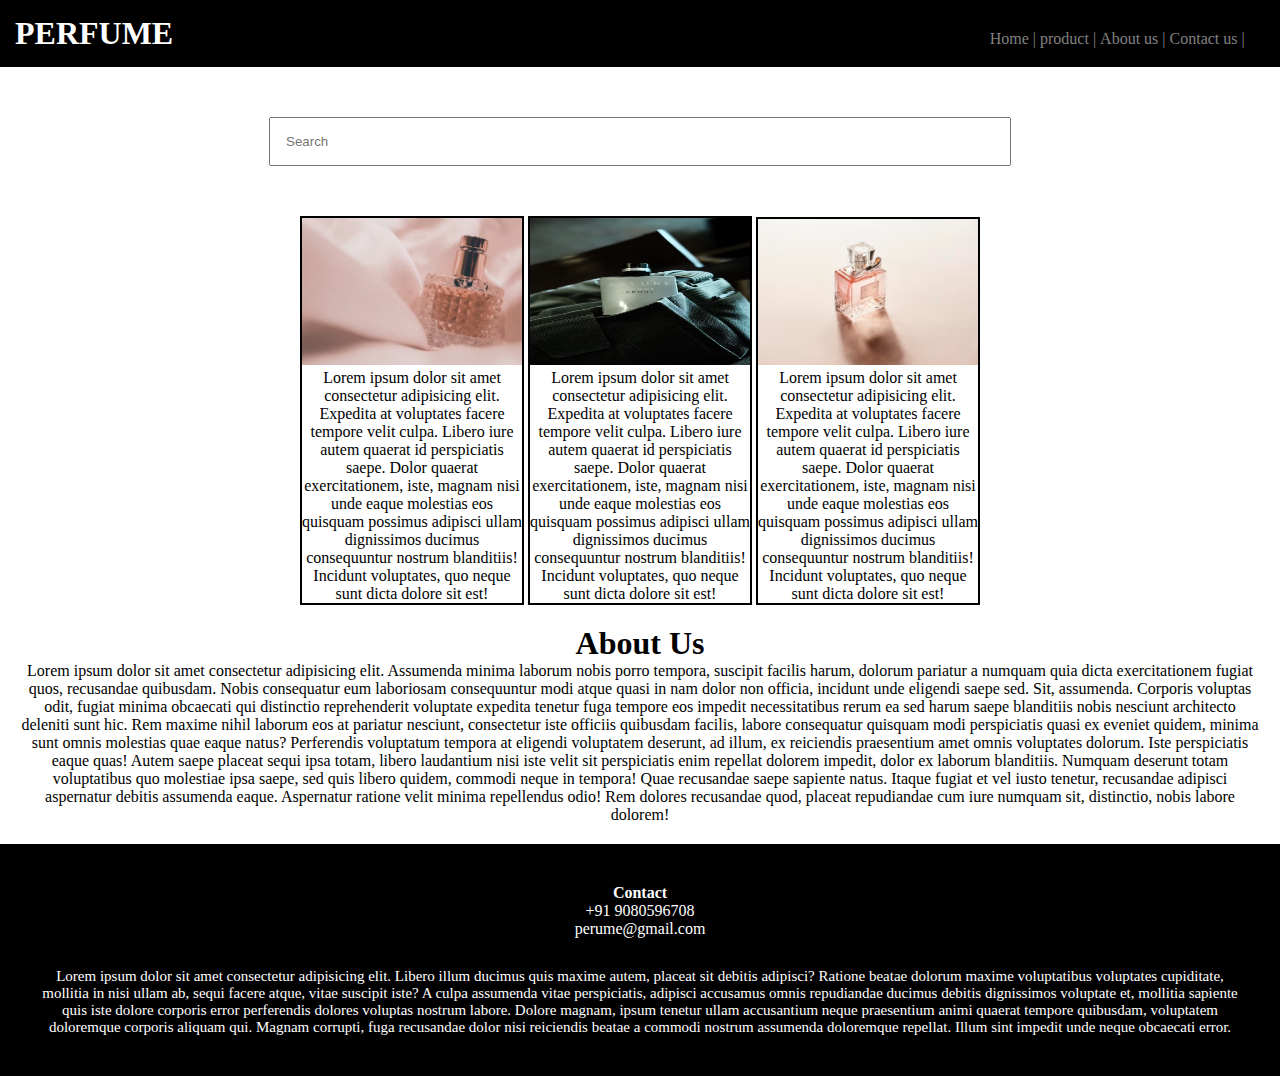
<file: voi/index.html>
<!DOCTYPE html>
<html lang="en">
<head>
    <title>pefume</title>
    <link rel="stylesheet" href="style.css">

</head>

<body>
    <div class="header">
        <nav>
            <h1>PERFUME</h1>
            <ul>
                <li>Home |</li>
                <li >product |</li>
                <li> About us |</li>
                <li> Contact us |</li>
            </ul>
        </nav>
    </div>
    <div class="searchbar">
        <input placeholder="Search">
    </div>

    <div class="products">
        <div class="box">
            <img src="New folder/pic1.avif" width="220px">
            <p>Lorem ipsum dolor sit amet consectetur adipisicing elit. Expedita at voluptates facere tempore velit culpa. Libero iure autem quaerat id perspiciatis saepe. Dolor quaerat exercitationem, iste, magnam nisi unde eaque molestias eos quisquam possimus adipisci ullam dignissimos ducimus consequuntur nostrum blanditiis! Incidunt voluptates, quo neque sunt dicta dolore sit est!</p>

        </div>

        <div class="box">
            <img src="New folder/pic2.avif" width="220px" height="147px">
            <p>Lorem ipsum dolor sit amet consectetur adipisicing elit. Expedita at voluptates facere tempore velit culpa. Libero iure autem quaerat id perspiciatis saepe. Dolor quaerat exercitationem, iste, magnam nisi unde eaque molestias eos quisquam possimus adipisci ullam dignissimos ducimus consequuntur nostrum blanditiis! Incidunt voluptates, quo neque sunt dicta dolore sit est!</p>

        </div>

        <div class="box">
            <img src="New folder/pic3.avif" width="220px">
            <p>Lorem ipsum dolor sit amet consectetur adipisicing elit. Expedita at voluptates facere tempore velit culpa. Libero iure autem quaerat id perspiciatis saepe. Dolor quaerat exercitationem, iste, magnam nisi unde eaque molestias eos quisquam possimus adipisci ullam dignissimos ducimus consequuntur nostrum blanditiis! Incidunt voluptates, quo neque sunt dicta dolore sit est!</p>

        </div>
    </div>
    <div class="about">
        <h1> About Us

        </h1>
        <p>Lorem ipsum dolor sit amet consectetur adipisicing elit. Assumenda minima laborum nobis porro tempora, suscipit facilis harum, dolorum pariatur a numquam quia dicta exercitationem fugiat quos, recusandae quibusdam. Nobis consequatur eum laboriosam consequuntur modi atque quasi in nam dolor non officia, incidunt unde eligendi saepe sed. Sit, assumenda. Corporis voluptas odit, fugiat minima obcaecati qui distinctio reprehenderit voluptate expedita tenetur fuga tempore eos impedit necessitatibus rerum ea sed harum saepe blanditiis nobis nesciunt architecto deleniti sunt hic. Rem maxime nihil laborum eos at pariatur nesciunt, consectetur iste officiis quibusdam facilis, labore consequatur quisquam modi perspiciatis quasi ex eveniet quidem, minima sunt omnis molestias quae eaque natus? Perferendis voluptatum tempora at eligendi voluptatem deserunt, ad illum, ex reiciendis praesentium amet omnis voluptates dolorum. Iste perspiciatis eaque quas! Autem saepe placeat sequi ipsa totam, libero laudantium nisi iste velit sit perspiciatis enim repellat dolorem impedit, dolor ex laborum blanditiis. Numquam deserunt totam voluptatibus quo molestiae ipsa saepe, sed quis libero quidem, commodi neque in tempora! Quae recusandae saepe sapiente natus. Itaque fugiat et vel iusto tenetur, recusandae adipisci aspernatur debitis assumenda eaque. Aspernatur ratione velit minima repellendus odio! Rem dolores recusandae quod, placeat repudiandae cum iure numquam sit, distinctio, nobis labore dolorem!</p>
    </div>
    <div class="contact">
        <h4>
            Contact
        </h4>
        <p>+91 9080596708</p>
        <p>
            perume@gmail.com
        </p>
        <P style="margin-top: 30px;font-size: 15px;">
            Lorem ipsum dolor sit amet consectetur adipisicing elit. Libero illum ducimus quis maxime autem, placeat sit debitis adipisci? Ratione beatae dolorum maxime voluptatibus voluptates cupiditate, mollitia in nisi ullam ab, sequi facere atque, vitae suscipit iste? A culpa assumenda vitae perspiciatis, adipisci accusamus omnis repudiandae ducimus debitis dignissimos voluptate et, mollitia sapiente quis iste dolore corporis error perferendis dolores voluptas nostrum labore. Dolore magnam, ipsum tenetur ullam accusantium neque praesentium animi quaerat tempore quibusdam, voluptatem doloremque corporis aliquam qui. Magnam corrupti, fuga recusandae dolor nisi reiciendis beatae a commodi nostrum assumenda doloremque repellat. Illum sint impedit unde neque obcaecati error.
        </P> 
       </div>

</body>
</html>
</file>
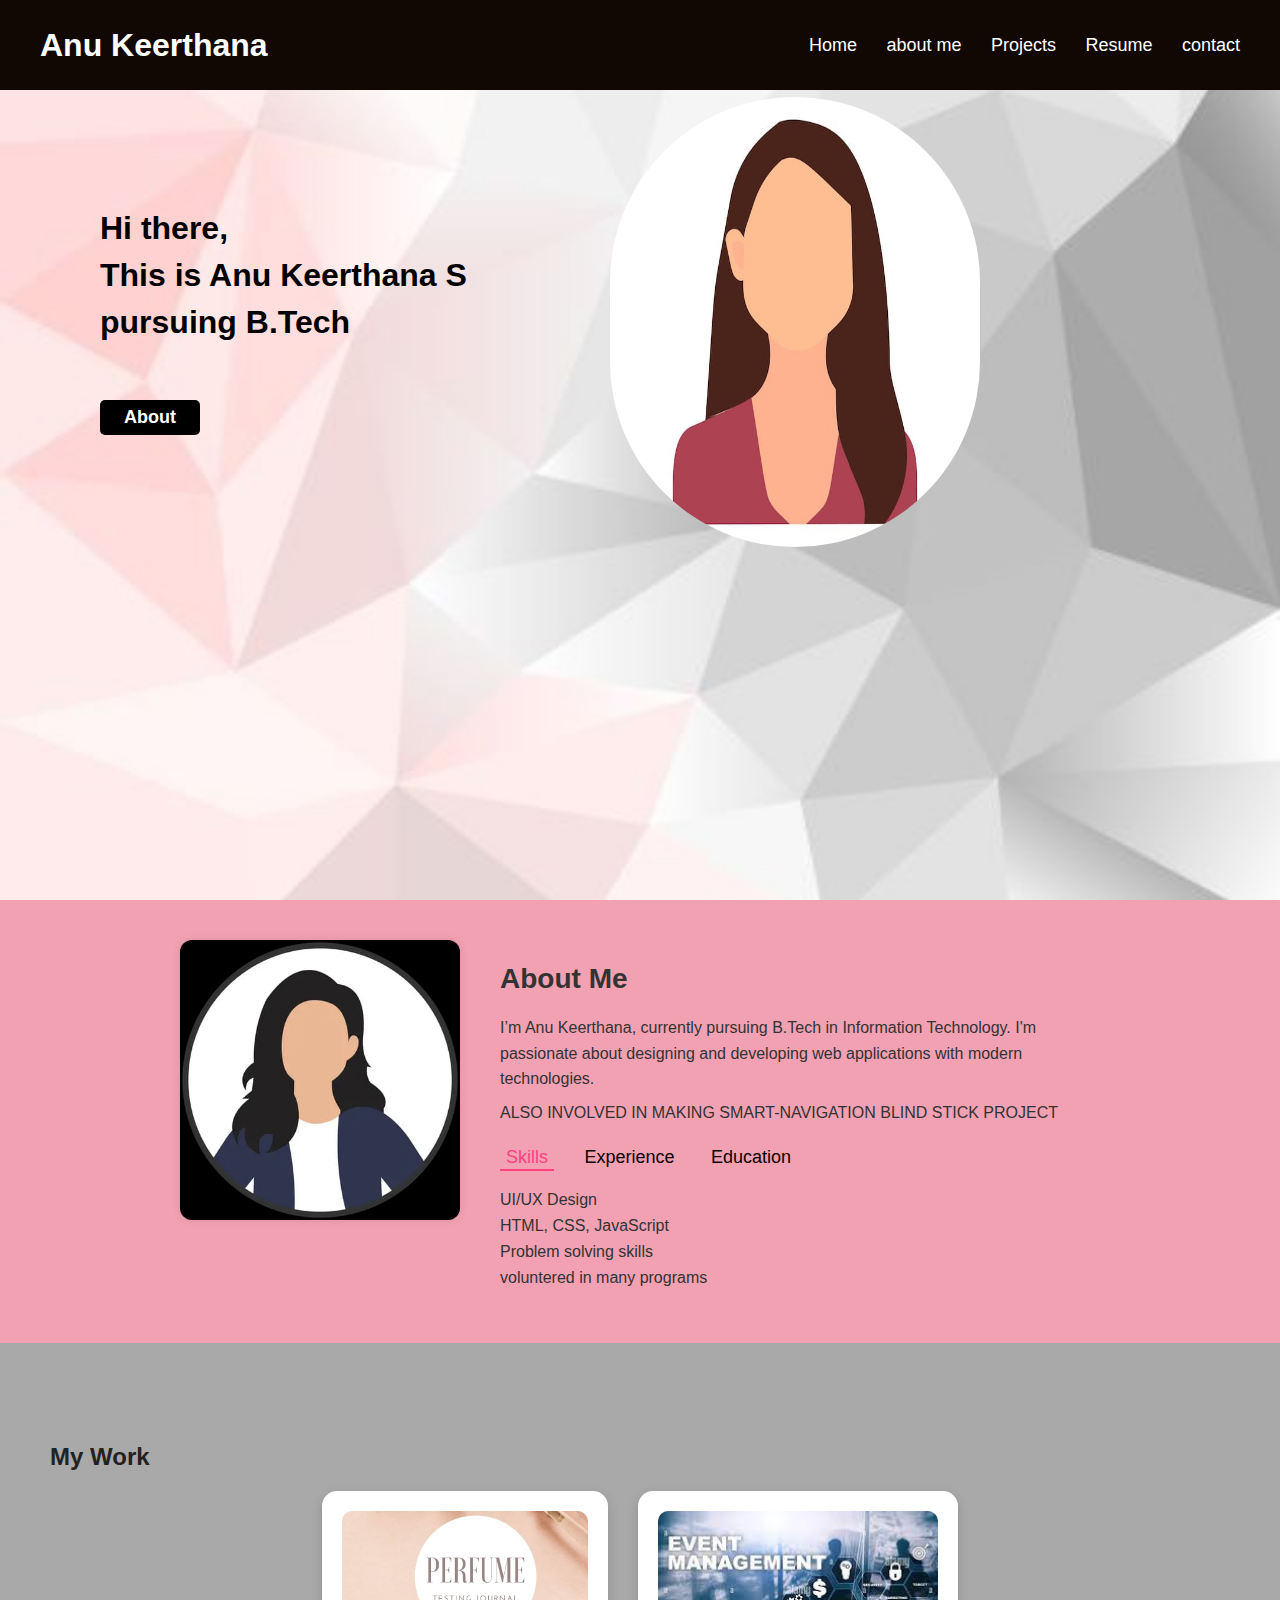
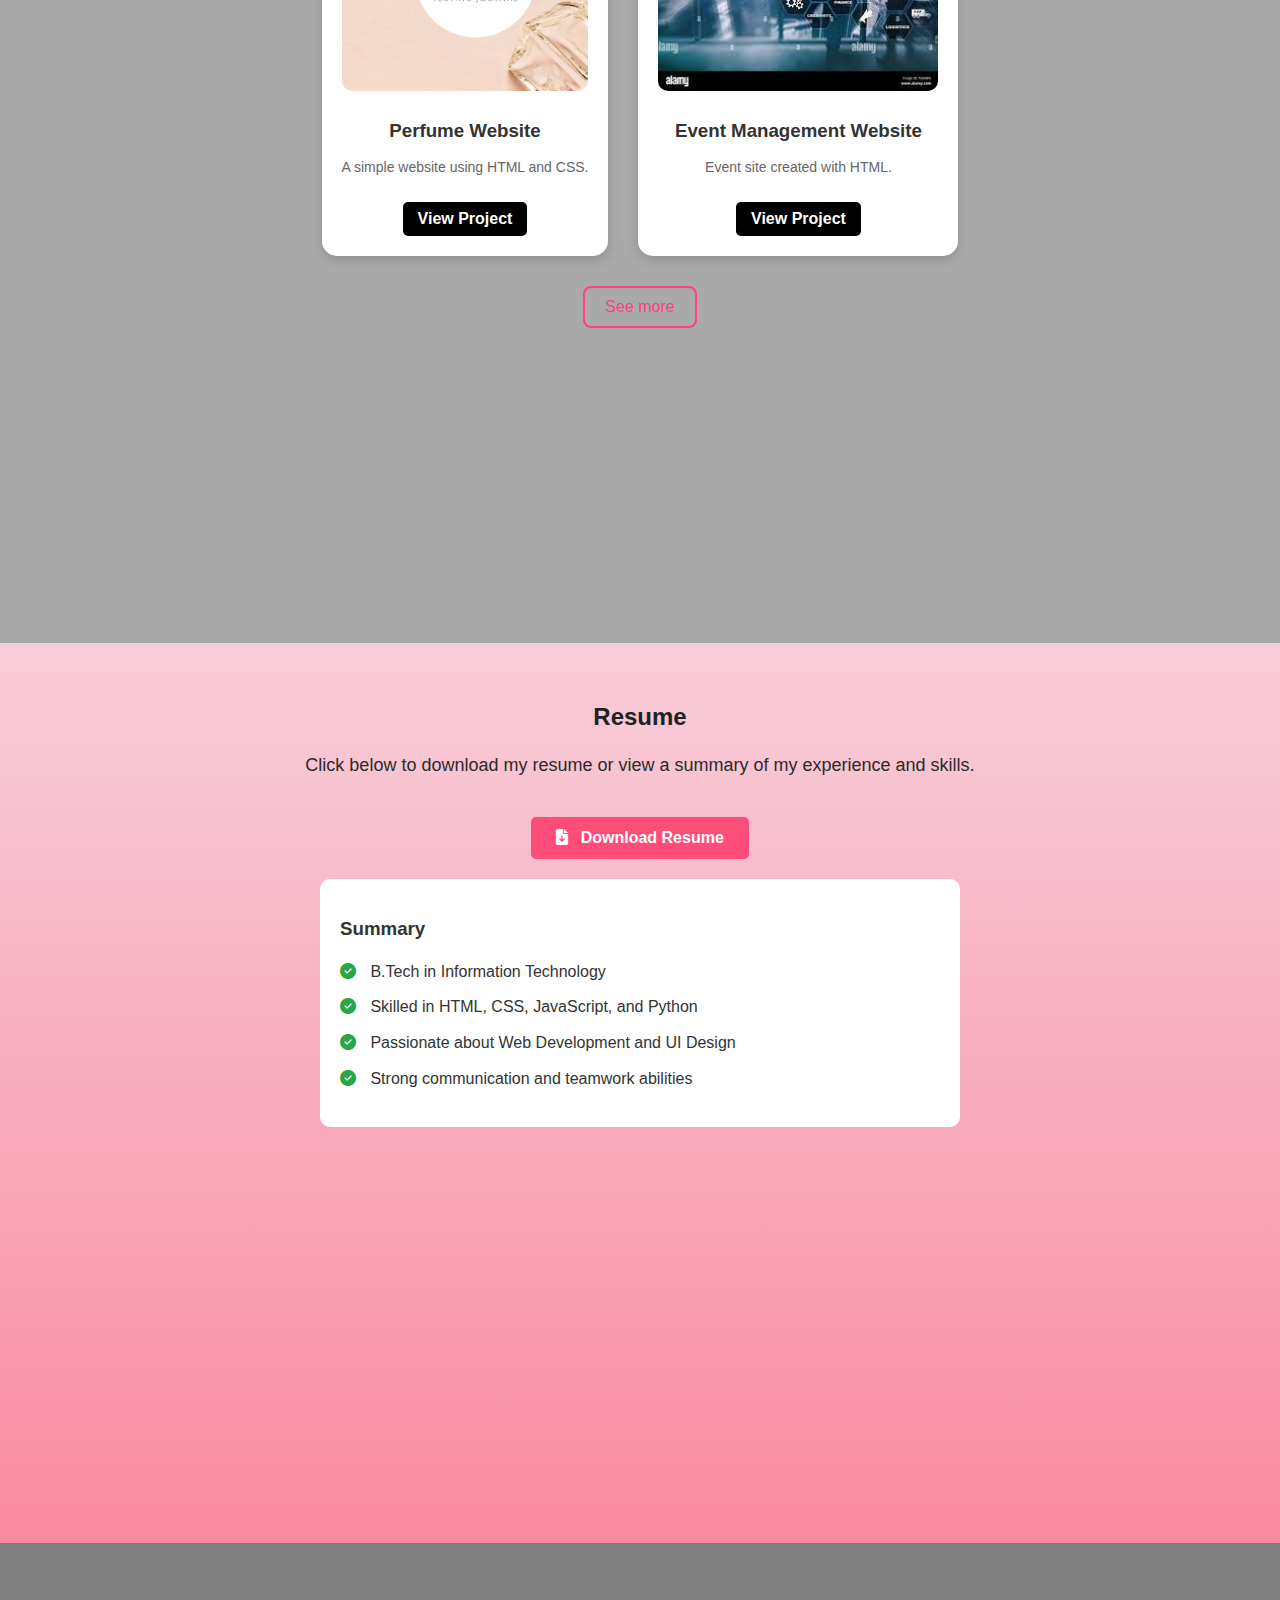
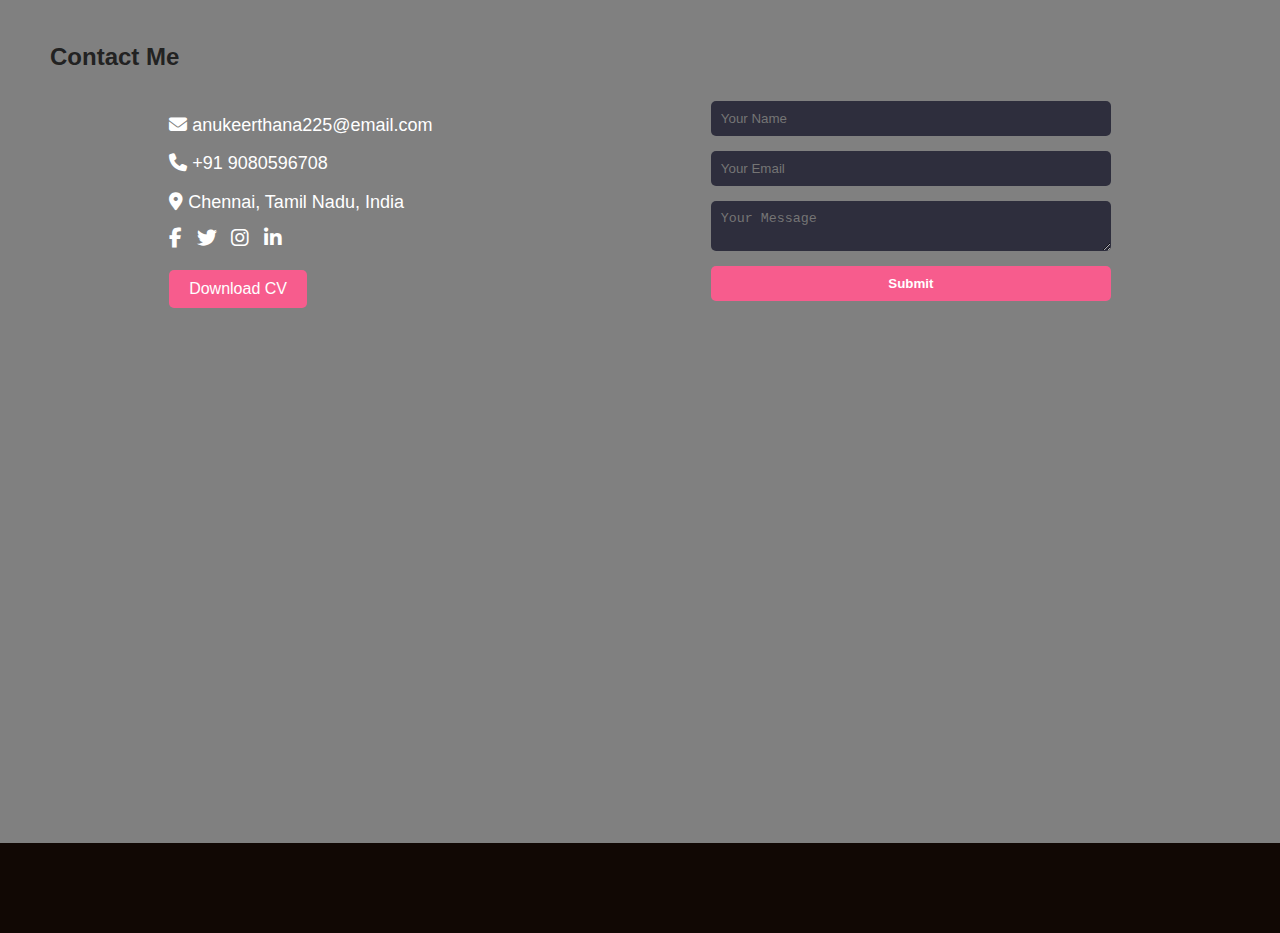
<file: v.html>
<!DOCTYPE html>
<html lang="en">
<head>
    <link rel="stylesheet" href="https://cdnjs.cloudflare.com/ajax/libs/font-awesome/6.4.0/css/all.min.css">
  <meta charset="UTF-8" />
  <meta name="viewport" content="width=device-width, initial-scale=1.0"/>
  <title>Anu Keerthana Portfolio</title>
  <style>
    html {
      scroll-behavior: smooth;
    }
    body {
      margin: 0;
      font-family: Arial, sans-serif;
    }
    .main1 {
      width: 100vw;
      height: 10vh;
      background-color: rgb(17, 8, 4);
      color: white;
      display: flex;
      justify-content: space-between;
      align-items: center;
      padding: 0 40px;
      box-sizing: border-box;
      position: fixed;
      top: 0;
      left: 0;
      z-index: 10;
    }

    .main1 h1 {
      margin: 0;
    }

    .nav-links a {
      color: white;
      margin-left: 25px;
      text-decoration: none;
      font-size: 18px;
    }

    .nav-links a:hover {
      text-decoration: underline;
    }
    section {
      padding-top: 100px;
    }
    .main2 {
      width: 100vw;
      height: 100vh;
      background-color: rgb(132, 229, 179);
      position: relative;
    }

    #im1 {
      width: 100%;
      height: 100%;
      object-fit: cover;
      position: absolute;
      top: 0;
      left: 0;
      z-index: 1;
    }

    .main21 {
      position: absolute;
      top: 200px;
      left: 100px;
      z-index: 2;
    }

    .main21 h1 {
      margin: 10px 0;
    }

    .main22 {
      position: absolute;
      left: 100px;
      top: 400px;
      z-index: 2;
    }

    .main22 button {
      width: 100px;
      height: 35px;
      font-size: large;
      font-weight: bold;
      background-color: black;
      color: white;
      border: none;
      cursor: pointer;
      border-radius: 5px;
    }

    .main22 button:hover {
      background-color: darkgray;
    }

    .main23 {
      position: absolute;
      right: 300px;
      top: 97px;
      z-index: 2;
    }

    .main23 img {
      height: 450px;
      width: 370px;
      border-radius: 250px;
    }

    .main24 {
      position: absolute;
      right: 100px;
      top: 150px;
      display: none;
      background-color: white;
      padding: 20px 30px;
      border-radius: 15px;
      width: 350px;
      box-shadow: 0 0 15px rgba(0, 0, 0, 0.2);
      font-size: 16px;
      z-index: 2;
    }

    .section {
      width: 100vw;
      padding: 80px 50px;
      box-sizing: border-box;
    }

    #projects, #resume, #contact {
      background-color: #f4f4f4;
    }

    .section h2 {
      margin-bottom: 20px;
    }

    .main3 {
      width: 100vw;
      height: 10vh;
      background-color: rgb(17, 8, 4);
    }

    #home {
      background-color:black; 
    }

    #projects {
      background-color: darkgray; 
    }

    #resume {
      background-color: lightcoral; 
    }

    #contact {
      background-color:grey; 
    }

    .section {
      width: 100vw;
      padding: 80px 50px;
      box-sizing: border-box;
      min-height: 100vh;
    }

    .section h2 {
      margin-bottom: 20px;
      color: #222;
    }

    .section p, .section li {
      font-size: 18px;
      line-height: 1.6;
    }
    .project {
    background-color: white;
    padding: 20px;
    margin-bottom: 20px;
    border-radius: 10px;
    box-shadow: 0 0 10px rgba(0,0,0,0.1);
}

.project h3 {
    margin-top: 0;
    color: #333;
}

.project a {
    display: inline-block;
    margin-top: 10px;
    padding: 8px 12px;
    background-color: black;
    color: white;
    text-decoration: none;
    border-radius: 5px;
}

.project a:hover {
    background-color: rgb(30, 13, 13);
}

.project-grid {
    display: flex;
    flex-wrap: wrap;
    gap: 30px;
    justify-content: center;
    margin-top: 20px;
}

.project-card {
    background-color: white;
    border-radius: 15px;
    box-shadow: 0 4px 12px rgba(0,0,0,0.15);
    padding: 20px;
    max-width: 280px;
    text-align: center;
    transition: transform 0.3s ease;
}

.project-card:hover {
    transform: translateY(-5px);
}

.project-card img {
    width: 100%;
    border-radius: 10px;
    height: 180px;
    object-fit: cover;
    margin-bottom: 15px;
}

.project-card h3 {
    margin: 10px 0;
    color: #333;
}

.project-card p {
    font-size: 14px;
    color: #666;
}

.project-card a {
    display: inline-block;
    margin-top: 10px;
    padding: 8px 15px;
    background-color: black;
    color: white;
    text-decoration: none;
    border-radius: 5px;
    font-weight: bold;
}

.project-card a:hover {
    background-color: darkgray;
}

.see-more {
    text-align: center;
    margin-top: 30px;
}

.see-more button {
    padding: 10px 20px;
    font-size: 16px;
    background: transparent;
    border: 2px solid #ff4081;
    color: #ff4081;
    border-radius: 8px;
    cursor: pointer;
}

.see-more button:hover {
    background-color: #ff4081;
    color: white;
}
.contact-container {
  display: flex;
  flex-wrap: wrap;
  gap: 40px;
  margin-top: 30px;
  justify-content: space-around;
}

.contact-info {
  max-width: 300px;
  color: white;
}

.contact-info p {
  margin: 10px 0;
}

.social-icons a {
  margin-right: 10px;
  color: white;
  font-size: 20px;
  text-decoration: none;
}

.download-btn {
  display: inline-block;
  margin-top: 20px;
  background: #f75c8d;
  color: white;
  padding: 10px 20px;
  border-radius: 5px;
  text-decoration: none;
}

.contact-form {
  max-width: 400px;
  display: flex;
  flex-direction: column;
  width: 100%;
}

.contact-form input, .contact-form textarea {
  padding: 10px;
  margin-bottom: 15px;
  background: #2e2e3d;
  color: white;
  border: none;
  border-radius: 5px;
}

.contact-form button {
  padding: 10px;
  background: #f75c8d;
  color: white;
  border: none;
  font-weight: bold;
  cursor: pointer;
  border-radius: 5px;
}
#resume {
  padding: 40px;
  background: linear-gradient(to bottom, #f8cdda, #f88ba1);
  color: #2b2b2b;
  text-align: center;
}

.download-resume-btn {
  display: inline-block;
  margin: 20px 0;
  padding: 12px 25px;
  background-color: #ff4d79;
  color: white;
  border-radius: 5px;
  text-decoration: none;
  font-weight: bold;
  font-size: 16px;
}

.download-resume-btn i {
  margin-right: 8px;
}

.resume-summary {
  text-align: left;
  max-width: 600px;
  margin: 0 auto;
  background: #fff;
  padding: 20px;
  border-radius: 10px;
  color: #333;
}

.resume-summary ul {
  list-style: none;
  padding: 0;
}

.resume-summary li {
  margin-bottom: 10px;
  font-size: 16px;
}

.resume-summary i {
  color: #28a745;
  margin-right: 10px;
}
#about {
  padding: 40px;
  background-color: #f2a1b2;
  color: #333;
}

#about h2 {
  font-size: 28px;
  margin-bottom: 20px;
}

#about p {
  margin: 8px 0;
  line-height: 1.6;
}
.about-section {
  background-color: #111;
  color: #ff4081;
  padding: 60px 20px;
}

.about-container {
  display: flex;
  flex-wrap: wrap;
  gap: 40px;
  align-items: flex-start;
  justify-content: center;
}

.about-img img {
  width: 280px;
  border-radius: 12px;
  box-shadow: 0 0 10px rgba(0, 0, 0, 0.1);
}

.about-content {
  max-width: 600px;
}

.about-tabs {
  margin: 20px 0;
}

.tab-btn {
  background: none;
  border: none;
  color: #0a0101;
  margin-right: 20px;
  font-size: 18px;
  cursor: pointer;
}

.tab-btn.active {
  color: #ff4081;
  border-bottom: 2px solid #ff4081;
}

.tab-content ul {
  list-style: none;
  padding: 0;
}

.tab-content li {
  margin: 8px 0;
}

  </style>
</head>
<body>

  <div class="main1">
    <h1>Anu Keerthana</h1>
    <div class="nav-links">
      <a href="#home">Home</a>
      <a href="#about">about me</a>
      <a href="#projects">Projects</a>
      <a href="#resume">Resume</a>
      <a href="#contact">contact</a>
    </div>
  </div>

  <div class="main2" id="home">
    <img src="t.jpg" alt="img" id="im1">
    
    <div class="main21">
      <h1 id="h1">Hi there,</h1>
      <h1 id="h2">This is Anu Keerthana S</h1>
      <h1 id="h3">pursuing B.Tech</h1>
    </div>

    <div class="main22">
      <button id="aboutBtn"><b>About</b></button>
    </div>

    <div class="main23" id="visible">
      <img src="WhatsApp Image 2025-05-07 at 23.23.31_9a9ac758.jpg" alt="profile">
    </div>

    <div class="main24" id="hidden">

    </div>
  </div>
  
    <section id="about" class="about-section">
  <div class="about-container">
   
    <div class="about-img">
      <img src="a.jpg" alt="Anu Keerthana">
    </div>

    
    <div class="about-content">
      <h2>About Me</h2>
      <p>I’m Anu Keerthana, currently pursuing B.Tech in Information Technology. I'm passionate about designing and developing 
        web applications with modern technologies.</p>
      <p>ALSO INVOLVED IN MAKING SMART-NAVIGATION BLIND STICK PROJECT </p>

      <div class="about-tabs">
        <button class="tab-btn active" onclick="showTab('skills')">Skills</button>
        <button class="tab-btn" onclick="showTab('experience')">Experience</button>
        <button class="tab-btn" onclick="showTab('education')">Education</button>
      </div>

      <div class="tab-content" id="skills">
        <ul>
          <li>UI/UX Design</li>
          <li>HTML, CSS, JavaScript</li>
          <li>Problem solving skills</li>
          <li>voluntered in many programs </li>
        </ul>
      </div>

      <div class="tab-content" id="experience" style="display:none;">
        <ul>
          <li>Mini Project: Personal Portfolio Website,perfume,event</li>
          <li>Built UI with HTML/CSS/js</li>
          <li>participated in college level hackathon</li>
          <li>participated in Ideathon,Solvethon and Eminence0.1 program</li>
        </ul>
      </div>

      <div class="tab-content" id="education" style="display:none;">
        <ul>
          <li>B.Tech (IT), Sri Sairam Institute of Technology</li>
          <li>12th - 86%, St.Joseph Matric Hr.Sec School</li>
          <li>10th - 90%, St.Joseph Matric Hr.Sec School</li>
          <li>tenkasi, Tamil Nadu</li>
          <li>Phone: +91 90805 96708</li>
        </ul>
      </div>
    </div>
  </div>
</section>

  <section class="section" id="projects">
  <h2>My Work</h2>
  <div class="project-grid">
    <div class="project-card">
      <img src="images/perfume.jpg" alt="Perfume Website">
      <h3>Perfume Website</h3>
      <p>A simple website using HTML and CSS.</p>
      <a href="file:///E:/port/voi/index.html" target="_blank">View Project</a>
    </div>

    <div class="project-card">
      <img src="images/event.jpg" alt="Event Management Website">
      <h3>Event Management Website</h3>
      <p>Event site created with HTML.</p>
      <a href="event.html" target="_blank">View Project</a>
    </div>
  </div>

  <div class="see-more">
    <button>See more</button>
  </div>
</section>

<!-- Resume Section -->
  <section class="section" id="resume">
  <h2>Resume</h2>
  <p>Click below to download my resume or view a summary of my experience and skills.</p>
  
  <a class="download-resume-btn" href="Anu_Keerthana_Resume.pdf" download>
    <i class="fas fa-file-download"></i> Download Resume
  </a>

  <div class="resume-summary">
    <h3>Summary</h3>
    <ul>
      <li><i class="fas fa-check-circle"></i> B.Tech in Information Technology</li>
      <li><i class="fas fa-check-circle"></i> Skilled in HTML, CSS, JavaScript, and Python</li>
      <li><i class="fas fa-check-circle"></i> Passionate about Web Development and UI Design</li>
      <li><i class="fas fa-check-circle"></i> Strong communication and teamwork abilities</li>
    </ul>
  </div>
</section>


<!-- Contact Section -->
  <section class="section" id="contact">
  <h2>Contact Me</h2>
  <div class="contact-container">
    <div class="contact-info">
      <p><i class="fa fa-envelope"></i> anukeerthana225@email.com</p>
      <p><i class="fa fa-phone"></i> +91 9080596708</p>
      <p><i class="fa fa-map-marker-alt"></i> Chennai, Tamil Nadu, India</p>
      <div class="social-icons">
        <a href="#"><i class="fab fa-facebook-f"></i></a>
        <a href="#"><i class="fab fa-twitter"></i></a>
        <a href="#"><i class="fab fa-instagram"></i></a>
        <a href="#"><i class="fab fa-linkedin-in"></i></a>
      </div>
      <a href="Anu_Keerthana_Resume.pdf" class="download-btn" download>Download CV</a>
    </div>
    <form class="contact-form">
      <input type="text" placeholder="Your Name" required>
      <input type="email" placeholder="Your Email" required>
      <textarea placeholder="Your Message" required></textarea>
      <button type="submit">Submit</button>
    </form>
  </div>
</section>

  <!-- Footer -->
  <div class="main3"></div>

  <!-- JavaScript -->
  <script>
    document.getElementById('aboutBtn').onclick = function () {
      // Update headings
      document.getElementById('h1').innerHTML = "I'm Anu Keerthana.";
      document.getElementById('h2').innerHTML = "Currently studying at Sri Sairam Institute of Technology.";
      document.getElementById('h3').innerHTML = "B.Tech in Information Technology.";

      // Show About section
      document.getElementById('hidden').innerHTML = `
        <h2>About Me</h2>
        <p><strong>Name:</strong> Anu Keerthana</p>
        <p><strong>College:</strong> Sri Sairam Institute of Technology</p>
        <p><strong>Address:</strong> Chennai, Tamil Nadu, India</p>
        <p><strong>Course:</strong> B.Tech in Information Technology</p>
        <p><strong>Year:</strong> 2nd Year</p>
      `;
      document.getElementById('visible').style.display = 'none';
      document.getElementById('hidden').style.display = 'block';
    };
    function showTab(tabId) {
    document.querySelectorAll('.tab-content').forEach(el => el.style.display = 'none');
    document.querySelectorAll('.tab-btn').forEach(btn => btn.classList.remove('active'));
    document.getElementById(tabId).style.display = 'block';
    document.querySelector([onclick="showTab('${tabId}')"]).classList.add('active');
  }
  </script>

</body>
</html>
</file>
<file: voi/style.css>
*{
    margin: 0;
    padding: 0;
}
nav{
    background-color: black;
    color: white;
    padding: 15px;
    
}
h1,ul,li{
    display: inline;
}
ul{
    margin-left: 65%;
}
li{
    color: gray;
    cursor: pointer;
}
li:hover{
    color: white;
}
input{
    width: 60%;
    padding: 15px;
}
.searchbar{
    padding: 50px;
    text-align: center;
}
.box{
    border-color: black;
    border-width: 2px;
    border-style: solid;
    display: inline-block;
    width: 220px;
}
.box:hover{
    background-color: black;
    color: white;
    cursor: pointer;
}
.products{
    text-align: center;
}
.about{
    text-align: center;
    padding: 20px;
}
.contact{
    background-color: black;
    color: white;
    text-align: center;
    padding: 40px;
    
    
}
</file>
